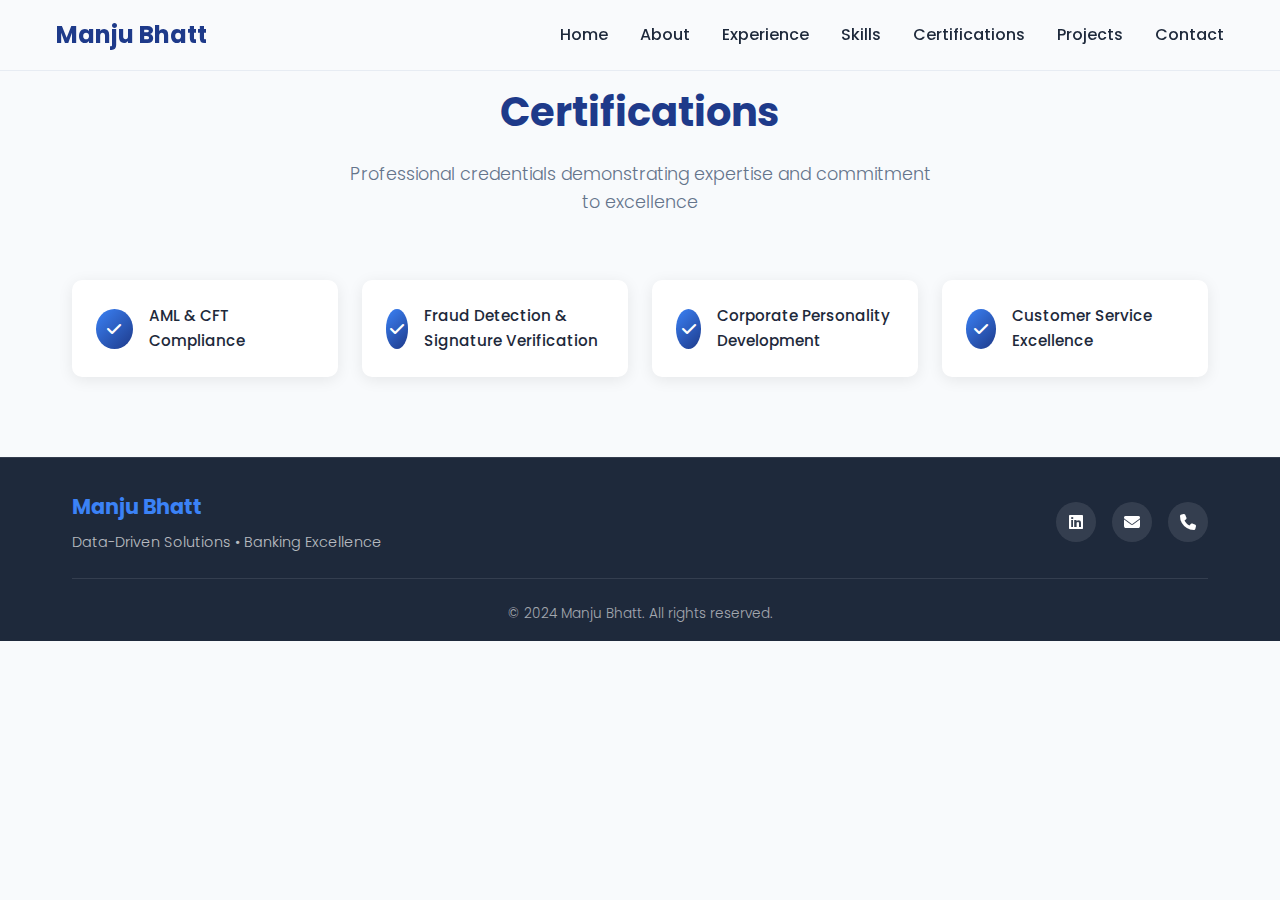
<file: certifications.html>
<!DOCTYPE html>
<html lang="en">
<head>
    <meta charset="UTF-8">
    <meta name="viewport" content="width=device-width, initial-scale=1.0, maximum-scale=1.0, user-scalable=no">
    <title>Certifications - Manju Bhatt</title>
    <link href="https://fonts.googleapis.com/css2?family=Poppins:wght@300;400;500;600;700;800&display=swap" rel="stylesheet">
    <link href="https://cdnjs.cloudflare.com/ajax/libs/font-awesome/6.4.0/css/all.min.css" rel="stylesheet">
    <link rel="stylesheet" href="styles.css">
</head>
<body>
    <!-- Navigation -->
    <nav class="navbar">
        <div class="nav-container">
            <div class="logo"><a href="index.html" style="text-decoration: none; color: inherit;">Manju Bhatt</a></div>
            <button class="mobile-menu-btn" onclick="toggleMobileMenu()">
                <i class="fas fa-bars"></i>
            </button>
            <ul class="nav-menu" id="navMenu">
                <li><a href="index.html" onclick="closeMobileMenu()">Home</a></li>
                <li><a href="about.html" onclick="closeMobileMenu()">About</a></li>
                <li><a href="experience.html" onclick="closeMobileMenu()">Experience</a></li>
                <li><a href="skills.html" onclick="closeMobileMenu()">Skills</a></li>
                <li><a href="certifications.html" onclick="closeMobileMenu()">Certifications</a></li>
                <li><a href="projects.html" onclick="closeMobileMenu()">Projects</a></li>
                <li><a href="contact.html" onclick="closeMobileMenu()">Contact</a></li>
            </ul>
        </div>
    </nav>

    <!-- Certifications Section -->
    <section id="certifications" class="certifications">
        <div class="container">
            <div class="section-header fade-in">
                <h2 class="section-title">Certifications</h2>
                <p class="section-subtitle">
                    Professional credentials demonstrating expertise and commitment to excellence
                </p>
            </div>
            <div class="cert-grid">
                <div class="cert-item fade-in">
                    <div class="cert-icon">
                        <i class="fas fa-check"></i>
                    </div>
                    <div class="cert-text">AML & CFT Compliance</div>
                </div>
                <div class="cert-item fade-in">
                    <div class="cert-icon">
                        <i class="fas fa-check"></i>
                    </div>
                    <div class="cert-text">Fraud Detection & Signature Verification</div>
                </div>
                <div class="cert-item fade-in">
                    <div class="cert-icon">
                        <i class="fas fa-check"></i>
                    </div>
                    <div class="cert-text">Corporate Personality Development</div>
                </div>
                <div class="cert-item fade-in">
                    <div class="cert-icon">
                        <i class="fas fa-check"></i>
                    </div>
                    <div class="cert-text">Customer Service Excellence</div>
                </div>
            </div>
        </div>
    </section>

    <!-- Footer -->
    <footer class="footer">
        <div class="container">
            <div class="footer-content">
                <div class="footer-left">
                    <div class="footer-logo">Manju Bhatt</div>
                    <p class="footer-tagline">Data-Driven Solutions • Banking Excellence</p>
                </div>
                <div class="footer-right">
                    <div class="footer-social">
                        <a href="#" class="social-link" aria-label="LinkedIn">
                            <i class="fab fa-linkedin"></i>
                        </a>
                        <a href="#" class="social-link" aria-label="Email">
                            <i class="fas fa-envelope"></i>
                        </a>
                        <a href="#" class="social-link" aria-label="Phone">
                            <i class="fas fa-phone"></i>
                        </a>
                    </div>
                </div>
            </div>
            <div class="footer-bottom">
                <p>&copy; 2024 Manju Bhatt. All rights reserved.</p>
            </div>
        </div>
    </footer>

    <script src="script.js"></script>
</body>
</html>
</file>
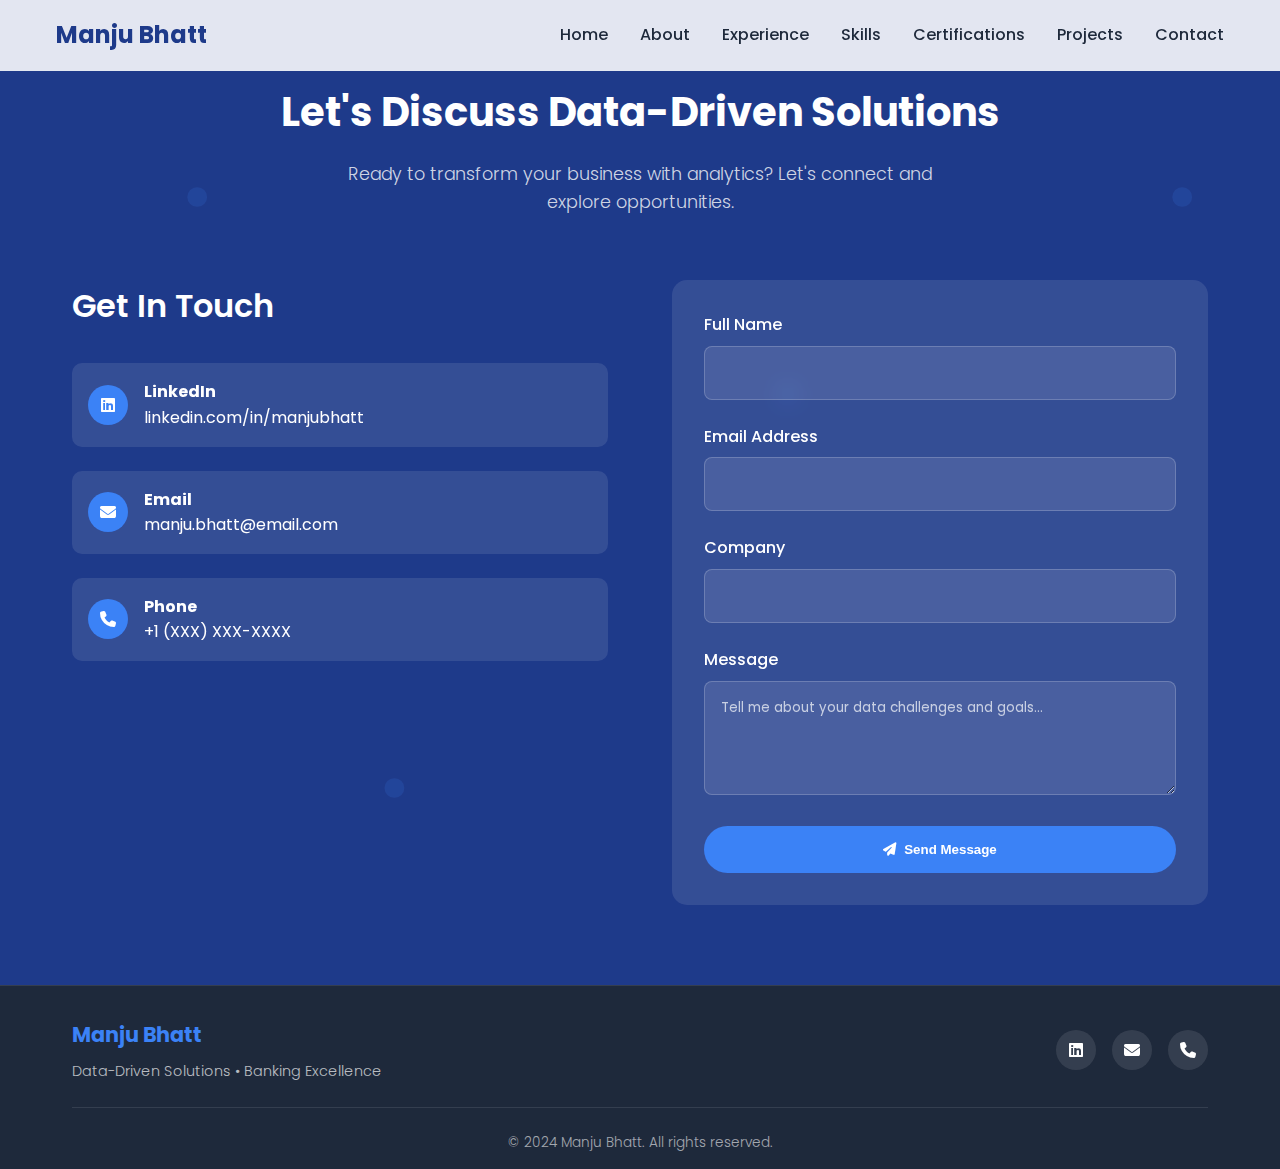
<file: contact.html>
<!DOCTYPE html>
<html lang="en">
<head>
    <meta charset="UTF-8">
    <meta name="viewport" content="width=device-width, initial-scale=1.0, maximum-scale=1.0, user-scalable=no">
    <title>Contact - Manju Bhatt</title>
    <link href="https://fonts.googleapis.com/css2?family=Poppins:wght@300;400;500;600;700;800&display=swap" rel="stylesheet">
    <link href="https://cdnjs.cloudflare.com/ajax/libs/font-awesome/6.4.0/css/all.min.css" rel="stylesheet">
    <link rel="stylesheet" href="styles.css">
</head>
<body>
    <!-- Navigation -->
    <nav class="navbar">
        <div class="nav-container">
            <div class="logo"><a href="index.html" style="text-decoration: none; color: inherit;">Manju Bhatt</a></div>
            <button class="mobile-menu-btn" onclick="toggleMobileMenu()">
                <i class="fas fa-bars"></i>
            </button>
            <ul class="nav-menu" id="navMenu">
                <li><a href="index.html" onclick="closeMobileMenu()">Home</a></li>
                <li><a href="about.html" onclick="closeMobileMenu()">About</a></li>
                <li><a href="experience.html" onclick="closeMobileMenu()">Experience</a></li>
                <li><a href="skills.html" onclick="closeMobileMenu()">Skills</a></li>
                <li><a href="certifications.html" onclick="closeMobileMenu()">Certifications</a></li>
                <li><a href="projects.html" onclick="closeMobileMenu()">Projects</a></li>
                <li><a href="contact.html" onclick="closeMobileMenu()">Contact</a></li>
            </ul>
        </div>
    </nav>

    <!-- Contact Section -->
    <section id="contact" class="contact">
        <div class="container">
            <div class="section-header fade-in">
                <h2 class="section-title" style="color: white;">Let's Discuss Data-Driven Solutions</h2>
                <p class="section-subtitle" style="color: rgba(255,255,255,0.8);">
                    Ready to transform your business with analytics? Let's connect and explore opportunities.
                </p>
            </div>
            <div class="contact-grid">
                <div class="contact-info slide-left">
                    <h3>Get In Touch</h3>
                    <div class="contact-item">
                        <div class="contact-icon">
                            <i class="fab fa-linkedin"></i>
                        </div>
                        <div>
                            <strong>LinkedIn</strong><br>
                            linkedin.com/in/manjubhatt
                        </div>
                    </div>
                    <div class="contact-item">
                        <div class="contact-icon">
                            <i class="fas fa-envelope"></i>
                        </div>
                        <div>
                            <strong>Email</strong><br>
                            manju.bhatt@email.com
                        </div>
                    </div>
                    <div class="contact-item">
                        <div class="contact-icon">
                            <i class="fas fa-phone"></i>
                        </div>
                        <div>
                            <strong>Phone</strong><br>
                            +1 (XXX) XXX-XXXX
                        </div>
                    </div>
                </div>
                <form class="contact-form slide-right" onsubmit="handleFormSubmit(event)">
                    <div class="form-group">
                        <label for="name">Full Name</label>
                        <input type="text" id="name" name="name" required>
                    </div>
                    <div class="form-group">
                        <label for="email">Email Address</label>
                        <input type="email" id="email" name="email" required>
                    </div>
                    <div class="form-group">
                        <label for="company">Company</label>
                        <input type="text" id="company" name="company">
                    </div>
                    <div class="form-group">
                        <label for="message">Message</label>
                        <textarea id="message" name="message" rows="4" placeholder="Tell me about your data challenges and goals..." required></textarea>
                    </div>
                    <button type="submit" class="submit-btn">
                        <i class="fas fa-paper-plane"></i>
                        Send Message
                    </button>
                </form>
            </div>
        </div>
    </section>

    <!-- Footer -->
    <footer class="footer">
        <div class="container">
            <div class="footer-content">
                <div class="footer-left">
                    <div class="footer-logo">Manju Bhatt</div>
                    <p class="footer-tagline">Data-Driven Solutions • Banking Excellence</p>
                </div>
                <div class="footer-right">
                    <div class="footer-social">
                        <a href="#" class="social-link" aria-label="LinkedIn">
                            <i class="fab fa-linkedin"></i>
                        </a>
                        <a href="#" class="social-link" aria-label="Email">
                            <i class="fas fa-envelope"></i>
                        </a>
                        <a href="#" class="social-link" aria-label="Phone">
                            <i class="fas fa-phone"></i>
                        </a>
                    </div>
                </div>
            </div>
            <div class="footer-bottom">
                <p>&copy; 2024 Manju Bhatt. All rights reserved.</p>
            </div>
        </div>
    </footer>

    <script src="script.js"></script>
</body>
</html>
</file>
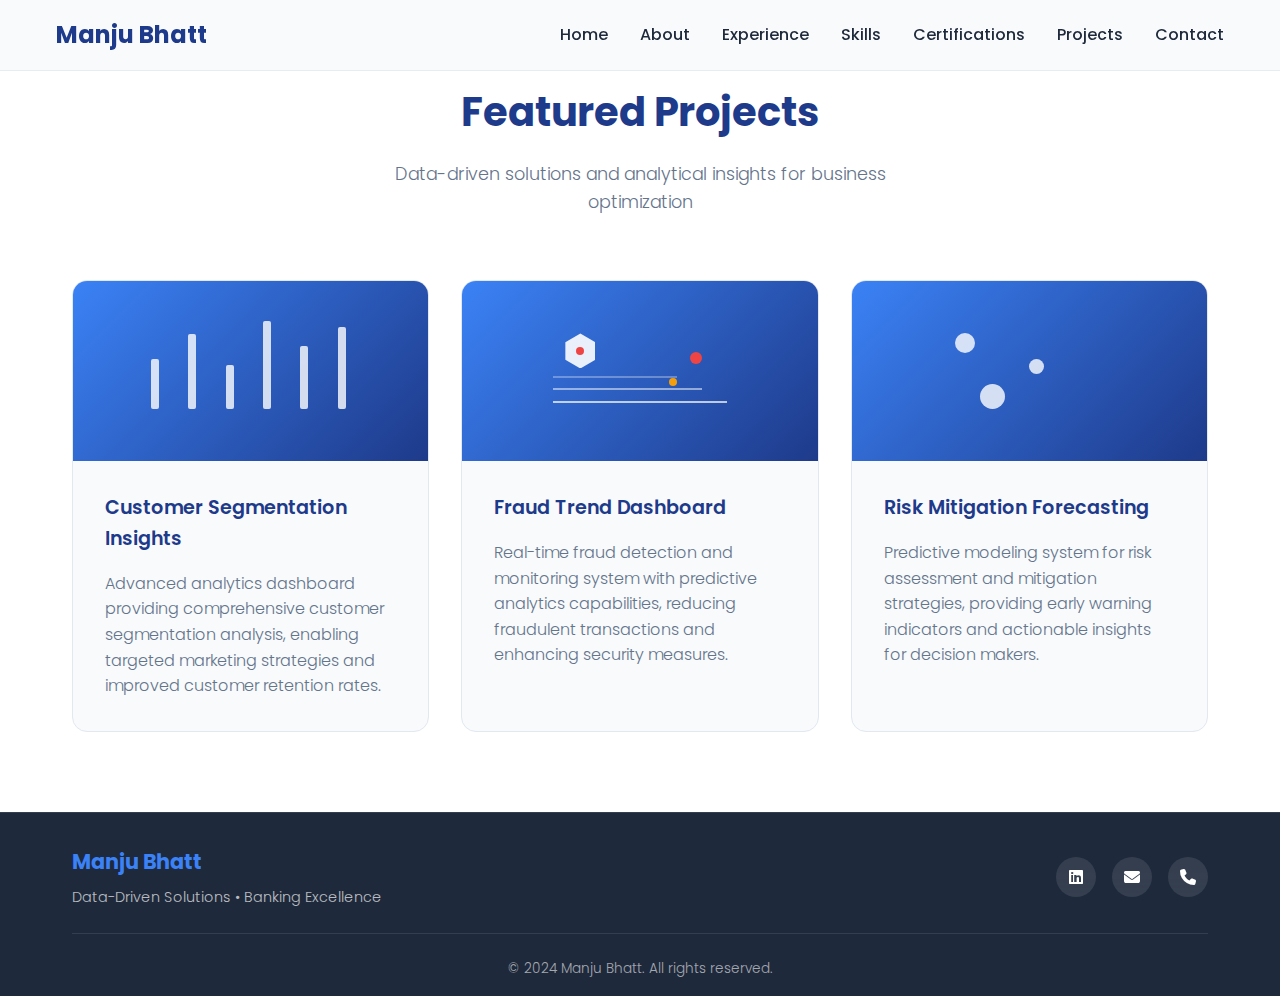
<file: projects.html>
<!DOCTYPE html>
<html lang="en">
<head>
    <meta charset="UTF-8">
    <meta name="viewport" content="width=device-width, initial-scale=1.0, maximum-scale=1.0, user-scalable=no">
    <title>Projects - Manju Bhatt</title>
    <link href="https://fonts.googleapis.com/css2?family=Poppins:wght@300;400;500;600;700;800&display=swap" rel="stylesheet">
    <link href="https://cdnjs.cloudflare.com/ajax/libs/font-awesome/6.4.0/css/all.min.css" rel="stylesheet">
    <link rel="stylesheet" href="styles.css">
</head>
<body>
    <!-- Navigation -->
    <nav class="navbar">
        <div class="nav-container">
            <div class="logo"><a href="index.html" style="text-decoration: none; color: inherit;">Manju Bhatt</a></div>
            <button class="mobile-menu-btn" onclick="toggleMobileMenu()">
                <i class="fas fa-bars"></i>
            </button>
            <ul class="nav-menu" id="navMenu">
                <li><a href="index.html" onclick="closeMobileMenu()">Home</a></li>
                <li><a href="about.html" onclick="closeMobileMenu()">About</a></li>
                <li><a href="experience.html" onclick="closeMobileMenu()">Experience</a></li>
                <li><a href="skills.html" onclick="closeMobileMenu()">Skills</a></li>
                <li><a href="certifications.html" onclick="closeMobileMenu()">Certifications</a></li>
                <li><a href="projects.html" onclick="closeMobileMenu()">Projects</a></li>
                <li><a href="contact.html" onclick="closeMobileMenu()">Contact</a></li>
            </ul>
        </div>
    </nav>

    <!-- Projects Section -->
    <section id="projects" class="projects">
        <div class="container">
            <div class="section-header fade-in">
                <h2 class="section-title">Featured Projects</h2>
                <p class="section-subtitle">
                    Data-driven solutions and analytical insights for business optimization
                </p>
            </div>
            <div class="projects-grid">
                <div class="project-card fade-in">
                    <div class="project-visual">
                        <div class="project-chart">
                            <div class="chart-element" style="left: 10%; bottom: 20%; width: 8px; height: 40%;"></div>
                            <div class="chart-element" style="left: 25%; bottom: 20%; width: 8px; height: 60%;"></div>
                            <div class="chart-element" style="left: 40%; bottom: 20%; width: 8px; height: 35%;"></div>
                            <div class="chart-element" style="left: 55%; bottom: 20%; width: 8px; height: 70%;"></div>
                            <div class="chart-element" style="left: 70%; bottom: 20%; width: 8px; height: 50%;"></div>
                            <div class="chart-element" style="left: 85%; bottom: 20%; width: 8px; height: 65%;"></div>
                        </div>
                    </div>
                    <div class="project-content">
                        <h3 class="project-title">Customer Segmentation Insights</h3>
                        <p class="project-description">
                            Advanced analytics dashboard providing comprehensive customer segmentation analysis, enabling targeted marketing strategies and improved customer retention rates.
                        </p>
                    </div>
                </div>
                <div class="project-card fade-in">
                    <div class="project-visual">
                        <div class="project-chart">
                            <!-- Security shield icon -->
                            <div style="position: absolute; top: 20%; left: 20%; width: 30px; height: 35px; background: rgba(255,255,255,0.9); clip-path: polygon(50% 0%, 0% 25%, 0% 75%, 50% 100%, 100% 75%, 100% 25%); display: flex; align-items: center; justify-content: center;">
                                <div style="width: 8px; height: 8px; background: #ef4444; border-radius: 50%;"></div>
                            </div>
                            <!-- Alert indicators -->
                            <div style="position: absolute; top: 35%; right: 25%; width: 12px; height: 12px; background: #ef4444; border-radius: 50%; animation: pulse 2s infinite;"></div>
                            <div style="position: absolute; top: 55%; right: 35%; width: 8px; height: 8px; background: #f59e0b; border-radius: 50%; animation: pulse 2s infinite 0.5s;"></div>
                            <!-- Monitoring lines -->
                            <div style="position: absolute; bottom: 25%; left: 15%; width: 70%; height: 2px; background: rgba(255,255,255,0.7);"></div>
                            <div style="position: absolute; bottom: 35%; left: 15%; width: 60%; height: 2px; background: rgba(255,255,255,0.5);"></div>
                            <div style="position: absolute; bottom: 45%; left: 15%; width: 50%; height: 2px; background: rgba(255,255,255,0.3);"></div>
                        </div>
                    </div>
                    <div class="project-content">
                        <h3 class="project-title">Fraud Trend Dashboard</h3>
                        <p class="project-description">
                            Real-time fraud detection and monitoring system with predictive analytics capabilities, reducing fraudulent transactions and enhancing security measures.
                        </p>
                    </div>
                </div>
                <div class="project-card fade-in">
                    <div class="project-visual">
                        <div class="project-chart">
                            <div class="chart-element" style="top: 20%; left: 20%; width: 20px; height: 20px; border-radius: 50%; background: rgba(255,255,255,0.8);"></div>
                            <div class="chart-element" style="top: 40%; left: 50%; width: 15px; height: 15px; border-radius: 50%; background: rgba(255,255,255,0.8);"></div>
                            <div class="chart-element" style="top: 60%; left: 30%; width: 25px; height: 25px; border-radius: 50%; background: rgba(255,255,255,0.8);"></div>
                        </div>
                    </div>
                    <div class="project-content">
                        <h3 class="project-title">Risk Mitigation Forecasting</h3>
                        <p class="project-description">
                            Predictive modeling system for risk assessment and mitigation strategies, providing early warning indicators and actionable insights for decision makers.
                        </p>
                    </div>
                </div>
            </div>
        </div>
    </section>

    <!-- Footer -->
    <footer class="footer">
        <div class="container">
            <div class="footer-content">
                <div class="footer-left">
                    <div class="footer-logo">Manju Bhatt</div>
                    <p class="footer-tagline">Data-Driven Solutions • Banking Excellence</p>
                </div>
                <div class="footer-right">
                    <div class="footer-social">
                        <a href="#" class="social-link" aria-label="LinkedIn">
                            <i class="fab fa-linkedin"></i>
                        </a>
                        <a href="#" class="social-link" aria-label="Email">
                            <i class="fas fa-envelope"></i>
                        </a>
                        <a href="#" class="social-link" aria-label="Phone">
                            <i class="fas fa-phone"></i>
                        </a>
                    </div>
                </div>
            </div>
            <div class="footer-bottom">
                <p>&copy; 2024 Manju Bhatt. All rights reserved.</p>
            </div>
        </div>
    </footer>

    <script src="script.js"></script>
</body>
</html>
</file>
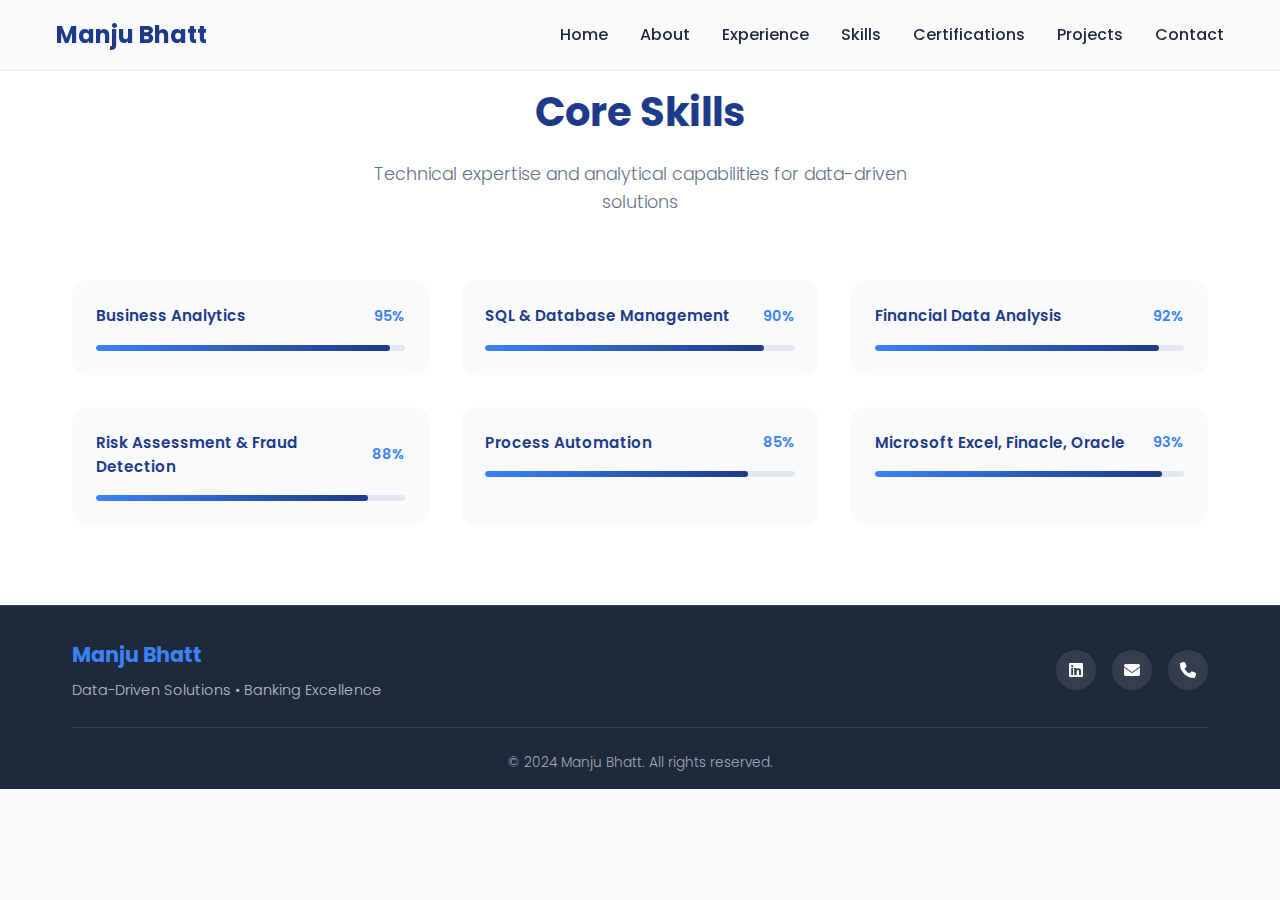
<file: skills.html>
<!DOCTYPE html>
<html lang="en">
<head>
    <meta charset="UTF-8">
    <meta name="viewport" content="width=device-width, initial-scale=1.0, maximum-scale=1.0, user-scalable=no">
    <title>Skills - Manju Bhatt</title>
    <link href="https://fonts.googleapis.com/css2?family=Poppins:wght@300;400;500;600;700;800&display=swap" rel="stylesheet">
    <link href="https://cdnjs.cloudflare.com/ajax/libs/font-awesome/6.4.0/css/all.min.css" rel="stylesheet">
    <link rel="stylesheet" href="styles.css">
</head>
<body>
    <!-- Navigation -->
    <nav class="navbar">
        <div class="nav-container">
            <div class="logo"><a href="index.html" style="text-decoration: none; color: inherit;">Manju Bhatt</a></div>
            <button class="mobile-menu-btn" onclick="toggleMobileMenu()">
                <i class="fas fa-bars"></i>
            </button>
            <ul class="nav-menu" id="navMenu">
                <li><a href="index.html" onclick="closeMobileMenu()">Home</a></li>
                <li><a href="about.html" onclick="closeMobileMenu()">About</a></li>
                <li><a href="experience.html" onclick="closeMobileMenu()">Experience</a></li>
                <li><a href="skills.html" onclick="closeMobileMenu()">Skills</a></li>
                <li><a href="certifications.html" onclick="closeMobileMenu()">Certifications</a></li>
                <li><a href="projects.html" onclick="closeMobileMenu()">Projects</a></li>
                <li><a href="contact.html" onclick="closeMobileMenu()">Contact</a></li>
            </ul>
        </div>
    </nav>

    <!-- Skills Section -->
    <section id="skills" class="skills">
        <div class="container">
            <div class="section-header fade-in">
                <h2 class="section-title">Core Skills</h2>
                <p class="section-subtitle">
                    Technical expertise and analytical capabilities for data-driven solutions
                </p>
            </div>
            <div class="skills-grid">
                <div class="skill-item fade-in">
                    <div class="skill-header">
                        <span class="skill-name">Business Analytics</span>
                        <span class="skill-percentage">95%</span>
                    </div>
                    <div class="skill-bar">
                        <div class="skill-progress" data-width="95%"></div>
                    </div>
                </div>
                <div class="skill-item fade-in">
                    <div class="skill-header">
                        <span class="skill-name">SQL & Database Management</span>
                        <span class="skill-percentage">90%</span>
                    </div>
                    <div class="skill-bar">
                        <div class="skill-progress" data-width="90%"></div>
                    </div>
                </div>
                <div class="skill-item fade-in">
                    <div class="skill-header">
                        <span class="skill-name">Financial Data Analysis</span>
                        <span class="skill-percentage">92%</span>
                    </div>
                    <div class="skill-bar">
                        <div class="skill-progress" data-width="92%"></div>
                    </div>
                </div>
                <div class="skill-item fade-in">
                    <div class="skill-header">
                        <span class="skill-name">Risk Assessment & Fraud Detection</span>
                        <span class="skill-percentage">88%</span>
                    </div>
                    <div class="skill-bar">
                        <div class="skill-progress" data-width="88%"></div>
                    </div>
                </div>
                <div class="skill-item fade-in">
                    <div class="skill-header">
                        <span class="skill-name">Process Automation</span>
                        <span class="skill-percentage">85%</span>
                    </div>
                    <div class="skill-bar">
                        <div class="skill-progress" data-width="85%"></div>
                    </div>
                </div>
                <div class="skill-item fade-in">
                    <div class="skill-header">
                        <span class="skill-name">Microsoft Excel, Finacle, Oracle</span>
                        <span class="skill-percentage">93%</span>
                    </div>
                    <div class="skill-bar">
                        <div class="skill-progress" data-width="93%"></div>
                    </div>
                </div>
            </div>
        </div>
    </section>

    <!-- Footer -->
    <footer class="footer">
        <div class="container">
            <div class="footer-content">
                <div class="footer-left">
                    <div class="footer-logo">Manju Bhatt</div>
                    <p class="footer-tagline">Data-Driven Solutions • Banking Excellence</p>
                </div>
                <div class="footer-right">
                    <div class="footer-social">
                        <a href="#" class="social-link" aria-label="LinkedIn">
                            <i class="fab fa-linkedin"></i>
                        </a>
                        <a href="#" class="social-link" aria-label="Email">
                            <i class="fas fa-envelope"></i>
                        </a>
                        <a href="#" class="social-link" aria-label="Phone">
                            <i class="fas fa-phone"></i>
                        </a>
                    </div>
                </div>
            </div>
            <div class="footer-bottom">
                <p>&copy; 2024 Manju Bhatt. All rights reserved.</p>
            </div>
        </div>
    </footer>

    <script src="script.js"></script>
</body>
</html>
</file>
<file: styles.css>
* {
    margin: 0;
    padding: 0;
    box-sizing: border-box;
}

*,
*::before,
*::after {
    box-sizing: border-box;
}

:root {
    --navy-blue: #1e3a8a;
    --royal-blue: #3b82f6;
    --light-blue: #93c5fd;
    --silver-white: #f8fafc;
    --silver-gray: #e2e8f0;
    --text-dark: #1e293b;
    --text-light: #64748b;
    --white: #ffffff;
}

body {
    font-family: 'Poppins', sans-serif;
    line-height: 1.6;
    color: var(--text-dark);
    background: var(--silver-white);
    overflow-x: hidden;
    width: 100%;
    max-width: 100vw;
    box-sizing: border-box;
}

html {
    overflow-x: hidden;
    max-width: 100vw;
}

/* Navigation */
.navbar {
    position: fixed;
    top: 0;
    width: 100%;
    background: rgba(248, 250, 252, 0.9);
    backdrop-filter: blur(15px);
    border-bottom: 1px solid rgba(226, 232, 240, 0.8);
    z-index: 1000;
    padding: 1rem 0;
    transition: all 0.3s ease;
}

.navbar.scrolled {
    background: rgba(248, 250, 252, 0.95);
    backdrop-filter: blur(20px);
    box-shadow: 0 4px 20px rgba(0, 0, 0, 0.08);
    border-bottom: 1px solid rgba(226, 232, 240, 0.9);
}

.nav-container {
    max-width: 1200px;
    margin: 0 auto;
    display: flex;
    justify-content: space-between;
    align-items: center;
    padding: 0 1rem;
    width: 100%;
    box-sizing: border-box;
}

.logo {
    font-size: 1.5rem;
    font-weight: 700;
    color: var(--navy-blue);
}

.nav-menu {
    display: flex;
    list-style: none;
    gap: 2rem;
}

.mobile-menu-btn {
    display: none;
    background: none;
    border: none;
    font-size: 1.5rem;
    color: var(--navy-blue);
    cursor: pointer;
}

.nav-menu a {
    color: var(--text-dark);
    text-decoration: none;
    font-weight: 500;
    transition: color 0.3s ease;
    position: relative;
}

.nav-menu a::after {
    content: '';
    position: absolute;
    bottom: -5px;
    left: 0;
    width: 0;
    height: 2px;
    background: var(--royal-blue);
    transition: width 0.3s ease;
}

.nav-menu a:hover {
    color: var(--royal-blue);
}

.nav-menu a:hover::after {
    width: 100%;
}

.nav-menu a.active {
    color: var(--royal-blue);
}

.nav-menu a.active::after {
    width: 100%;
}

/* Hero Section */
.hero {
    min-height: 80vh;
    display: flex;
    align-items: center;
    background: linear-gradient(135deg, var(--silver-white) 0%, #f1f5f9 100%);
    position: relative;
    overflow: hidden;
    padding-top: 140px;
}

.hero::before {
    content: '';
    position: absolute;
    top: 0;
    right: 0;
    width: 100%;
    height: 100%;
    background: 
        radial-gradient(ellipse at top right, rgba(147, 197, 253, 0.08) 0%, transparent 50%),
        url('data:image/svg+xml,<svg xmlns="http://www.w3.org/2000/svg" viewBox="0 0 100 100"><defs><pattern id="grid" width="8" height="8" patternUnits="userSpaceOnUse"><path d="M 8 0 L 0 0 0 8" fill="none" stroke="%23e2e8f0" stroke-width="0.3"/></pattern></defs><rect width="100" height="100" fill="url(%23grid)"/></svg>');
    opacity: 0.25;
}

.hero-container {
    max-width: 1200px;
    margin: 0 auto;
    padding: 0 2rem;
    display: grid;
    grid-template-columns: 1fr 1fr;
    gap: 4rem;
    align-items: center;
    position: relative;
    z-index: 2;
    width: 100%;
    box-sizing: border-box;
}

.hero-content {
    max-width: 620px;
    text-align: left;
    width: 100%;
}

.hero-content h1 {
    font-size: 2.6rem;
    font-weight: 700;
    line-height: 1.1;
    margin-bottom: 1.5rem;
    color: var(--navy-blue);
}

.hero-subtitle {
    font-size: 1.1rem;
    color: var(--text-light);
    margin-bottom: 2.5rem;
    font-weight: 400;
    line-height: 1.5;
    max-width: 500px;
}

.cta-group {
    display: flex;
    align-items: center;
    gap: 1rem;
    margin-bottom: 2rem;
}

.cta-primary {
    display: inline-flex;
    align-items: center;
    gap: 0.5rem;
    background: linear-gradient(135deg, var(--royal-blue), var(--navy-blue));
    color: white;
    padding: 1rem 2rem;
    border-radius: 50px;
    text-decoration: none;
    font-weight: 600;
    transition: all 0.3s ease;
    box-shadow: 0 4px 15px rgba(59, 130, 246, 0.25);
    position: relative;
    overflow: hidden;
}

.cta-primary::before {
    content: '';
    position: absolute;
    top: 0;
    left: -100%;
    width: 100%;
    height: 100%;
    background: linear-gradient(90deg, transparent, rgba(255, 255, 255, 0.2), transparent);
    transition: left 0.5s ease;
}

.cta-primary:hover::before {
    left: 100%;
}

.cta-primary:hover {
    transform: translateY(-2px);
    box-shadow: 0 8px 25px rgba(59, 130, 246, 0.35);
}

.cta-secondary {
    display: inline-flex;
    align-items: center;
    gap: 0.5rem;
    background: transparent;
    color: var(--navy-blue);
    padding: 1rem 2rem;
    border: 2px solid var(--navy-blue);
    border-radius: 50px;
    text-decoration: none;
    font-weight: 600;
    transition: all 0.3s ease;
}

.cta-secondary:hover {
    background: var(--navy-blue);
    color: white;
    transform: translateY(-2px);
}

.trust-caption {
    font-size: 0.85rem;
    color: var(--text-light);
    font-weight: 500;
    margin-bottom: 0.75rem;
}

.skill-badges {
    display: flex;
    align-items: center;
    justify-content: flex-start;
    gap: 1rem;
    font-size: 0.9rem;
    color: var(--navy-blue);
    font-weight: 600;
}

.skill-badges::before,
.skill-badges::after {
    content: '•';
    color: var(--royal-blue);
    font-weight: 400;
}

.analytics-montage {
    display: flex;
    flex-direction: column;
    gap: 1.5rem;
    padding-left: 2rem;
}

.main-chart-card {
    background: rgba(255, 255, 255, 0.25);
    backdrop-filter: blur(20px);
    border: 1px solid rgba(255, 255, 255, 0.3);
    border-radius: 20px;
    padding: 2rem;
    box-shadow: 0 8px 32px rgba(0, 0, 0, 0.1);
    opacity: 0;
    transform: translateY(30px);
    animation: fadeSlideUp 1s ease 0.5s forwards;
}

.chart-header {
    display: flex;
    justify-content: space-between;
    align-items: center;
    margin-bottom: 1.5rem;
}

.chart-title {
    font-size: 1rem;
    font-weight: 600;
    color: var(--navy-blue);
}

.chart-value {
    font-size: 1.5rem;
    font-weight: 700;
    color: var(--royal-blue);
}

.mini-chart {
    height: 80px;
    position: relative;
    display: flex;
    align-items: end;
    gap: 4px;
    padding: 0 1rem;
}

.chart-bar {
    background: linear-gradient(to top, var(--royal-blue), var(--light-blue));
    border-radius: 2px;
    flex: 1;
    min-height: 20px;
    opacity: 0;
    animation: chartGrow 0.8s ease forwards;
}

.chart-bar:nth-child(1) { height: 45%; animation-delay: 0.8s; }
.chart-bar:nth-child(2) { height: 70%; animation-delay: 0.9s; }
.chart-bar:nth-child(3) { height: 35%; animation-delay: 1.0s; }
.chart-bar:nth-child(4) { height: 85%; animation-delay: 1.1s; }
.chart-bar:nth-child(5) { height: 60%; animation-delay: 1.2s; }
.chart-bar:nth-child(6) { height: 90%; animation-delay: 1.3s; }

.kpi-tiles {
    display: grid;
    grid-template-columns: 1fr 1fr;
    gap: 1rem;
}

.kpi-tile {
    background: rgba(255, 255, 255, 0.2);
    backdrop-filter: blur(15px);
    border: 1px solid rgba(255, 255, 255, 0.25);
    border-radius: 15px;
    padding: 1.5rem;
    text-align: center;
    opacity: 0;
    transform: translateY(20px);
}

.kpi-tile:first-child {
    animation: fadeSlideUp 0.8s ease 0.7s forwards;
}

.kpi-tile:last-child {
    animation: fadeSlideUp 0.8s ease 0.9s forwards;
}

.kpi-number {
    font-size: 1.8rem;
    font-weight: 800;
    color: var(--navy-blue);
    margin-bottom: 0.25rem;
}

.kpi-label {
    font-size: 0.8rem;
    color: var(--text-light);
    font-weight: 500;
}

@keyframes fadeSlideUp {
    to {
        opacity: 1;
        transform: translateY(0);
    }
}

@keyframes chartGrow {
    from {
        opacity: 0;
        transform: scaleY(0);
    }
    to {
        opacity: 1;
        transform: scaleY(1);
    }
}

@keyframes pulse {
    0%, 100% {
        opacity: 1;
        transform: scale(1);
    }
    50% {
        opacity: 0.5;
        transform: scale(1.1);
    }
}

/* Section Styling */
section {
    padding: 5rem 0;
}

.container {
    max-width: 1200px;
    margin: 0 auto;
    padding: 0 2rem;
    width: 100%;
    box-sizing: border-box;
}

.section-header {
    text-align: center;
    margin-bottom: 4rem;
}

.section-title {
    font-size: 2.5rem;
    font-weight: 700;
    margin-bottom: 1rem;
    color: var(--navy-blue);
}

.section-subtitle {
    font-size: 1.1rem;
    color: var(--text-light);
    max-width: 600px;
    margin: 0 auto;
    font-weight: 300;
}

/* About Section */
.about {
    background: var(--white);
}

.about-grid {
    display: grid;
    grid-template-columns: 0.8fr 1.2fr;
    gap: 4rem;
    align-items: center;
}

.about-image {
    text-align: center;
}

.about-avatar {
    width: 160px;
    height: 160px;
    background: linear-gradient(135deg, var(--royal-blue), var(--navy-blue));
    border-radius: 50%;
    display: flex;
    align-items: center;
    justify-content: center;
    margin: 0 auto 2rem;
    color: white;
    font-size: 2.5rem;
    box-shadow: 0 15px 40px rgba(59, 130, 246, 0.2);
}

.tech-icons {
    display: flex;
    justify-content: center;
    gap: 1rem;
    margin-top: 2rem;
}

.tech-icon {
    width: 50px;
    height: 50px;
    background: var(--silver-gray);
    border-radius: 10px;
    display: flex;
    align-items: center;
    justify-content: center;
    font-size: 1.2rem;
    color: var(--royal-blue);
    transition: all 0.3s ease;
}

.tech-icon:hover {
    background: var(--royal-blue);
    color: white;
    transform: translateY(-3px);
}

.about-content h3 {
    font-size: 1.8rem;
    margin-bottom: 1.5rem;
    color: var(--navy-blue);
    font-weight: 600;
}

.about-text {
    font-size: 1rem;
    color: var(--text-light);
    line-height: 1.8;
    margin-bottom: 2rem;
    font-weight: 300;
}

.timeline {
    margin-top: 2rem;
}

.timeline-item {
    display: flex;
    align-items: center;
    margin-bottom: 1rem;
    padding: 1rem;
    background: var(--silver-white);
    border-radius: 10px;
    border-left: 4px solid var(--royal-blue);
}

.timeline-year {
    font-weight: 600;
    color: var(--navy-blue);
    min-width: 100px;
    font-size: 0.9rem;
}

.timeline-content {
    margin-left: 1rem;
}

.timeline-content strong {
    color: var(--navy-blue);
}

/* Experience Section */
.experience {
    background: var(--silver-white);
}

.experience-cards {
    display: grid;
    grid-template-columns: repeat(auto-fit, minmax(300px, 1fr));
    gap: 2rem;
    margin-bottom: 3rem;
    width: 100%;
}

.experience-card {
    background: var(--white);
    border-radius: 15px;
    padding: 2rem;
    box-shadow: 0 5px 20px rgba(0, 0, 0, 0.08);
    transition: all 0.3s ease;
    position: relative;
    border-top: 4px solid var(--royal-blue);
}

.experience-card:hover {
    transform: translateY(-5px);
    box-shadow: 0 15px 40px rgba(0, 0, 0, 0.12);
}

.experience-header {
    display: flex;
    align-items: center;
    margin-bottom: 1.5rem;
}

.experience-icon {
    width: 90px;
    height: 90px;
    background: var(--silver-gray);
    border-radius: 10px;
    display: flex;
    align-items: center;
    justify-content: center;
    color: white;
    font-size: 1.2rem;
    margin-right: 1rem;
}

.experience-title {
    font-size: 1.2rem;
    font-weight: 600;
    color: var(--navy-blue);
    margin-bottom: 0.3rem;
}

.experience-period {
    color: var(--text-light);
    font-size: 0.9rem;
    font-weight: 400;
}

.experience-description {
    color: var(--text-light);
    line-height: 1.6;
    margin-bottom: 1rem;
    font-weight: 300;
}

.experience-icons {
    display: flex;
    gap: 0.5rem;
}

.experience-icons i {
    color: var(--royal-blue);
    font-size: 1.1rem;
}

.kpi-section {
    margin-top: 3rem;
}

.kpi-grid {
    display: grid;
    grid-template-columns: repeat(auto-fit, minmax(200px, 1fr));
    gap: 2rem;
}

.kpi-card {
    background: var(--white);
    border-radius: 15px;
    padding: 2rem;
    text-align: center;
    box-shadow: 0 5px 20px rgba(0, 0, 0, 0.08);
    transition: all 0.3s ease;
}

.kpi-card:hover {
    transform: translateY(-3px);
    box-shadow: 0 10px 30px rgba(0, 0, 0, 0.12);
}

.kpi-number {
    font-size: 2.5rem;
    font-weight: 800;
    color: var(--royal-blue);
    margin-bottom: 0.5rem;
}

.kpi-label {
    color: var(--text-light);
    font-weight: 400;
    font-size: 0.9rem;
}

/* Skills Section */
.skills {
    background: var(--white);
}

.skills-grid {
    display: grid;
    grid-template-columns: repeat(auto-fit, minmax(280px, 1fr));
    gap: 2rem;
    width: 100%;
}

.skill-item {
    background: var(--silver-white);
    border-radius: 15px;
    padding: 1.5rem;
    transition: all 0.3s ease;
    width: 100%;
    box-sizing: border-box;
}

.skill-item:hover {
    background: var(--white);
    box-shadow: 0 10px 30px rgba(0, 0, 0, 0.1);
    transform: translateY(-3px);
}

.skill-header {
    display: flex;
    justify-content: space-between;
    align-items: center;
    margin-bottom: 1rem;
}

.skill-name {
    font-weight: 600;
    color: var(--navy-blue);
    font-size: 0.95rem;
}

.skill-percentage {
    font-weight: 600;
    color: var(--royal-blue);
    font-size: 0.9rem;
}

.skill-bar {
    width: 100%;
    height: 6px;
    background: var(--silver-gray);
    border-radius: 3px;
    overflow: hidden;
}

.skill-progress {
    height: 100%;
    background: linear-gradient(90deg, var(--royal-blue), var(--navy-blue));
    border-radius: 3px;
    transition: width 2s ease;
    width: 0;
}

/* Certifications Section */
.certifications {
    background: var(--silver-white);
}

.cert-grid {
    display: grid;
    grid-template-columns: repeat(auto-fit, minmax(250px, 1fr));
    gap: 1.5rem;
    width: 100%;
}

.cert-item {
    background: var(--white);
    border-radius: 10px;
    padding: 1.5rem;
    display: flex;
    align-items: center;
    box-shadow: 0 3px 15px rgba(0, 0, 0, 0.08);
    transition: all 0.3s ease;
    width: 100%;
    box-sizing: border-box;
}

.cert-item:hover {
    transform: translateY(-2px);
    box-shadow: 0 8px 25px rgba(0, 0, 0, 0.12);
}

.cert-icon {
    width: 40px;
    height: 40px;
    background: linear-gradient(135deg, var(--royal-blue), var(--navy-blue));
    border-radius: 50%;
    display: flex;
    align-items: center;
    justify-content: center;
    color: white;
    margin-right: 1rem;
    font-size: 1rem;
}

.cert-text {
    font-weight: 500;
    color: var(--text-dark);
    font-size: 0.95rem;
}

/* Projects Section */
.projects {
    background: var(--white);
}

.projects-grid {
    display: grid;
    grid-template-columns: repeat(auto-fit, minmax(300px, 1fr));
    gap: 2rem;
    width: 100%;
}

.project-card {
    background: var(--silver-white);
    border-radius: 15px;
    overflow: hidden;
    transition: all 0.3s ease;
    border: 1px solid var(--silver-gray);
    width: 100%;
    box-sizing: border-box;
}

.project-card:hover {
    transform: translateY(-5px);
    box-shadow: 0 20px 40px rgba(0, 0, 0, 0.15);
    border-color: var(--royal-blue);
}

.project-visual {
    height: 180px;
    background: linear-gradient(135deg, var(--royal-blue), var(--navy-blue));
    position: relative;
    display: flex;
    align-items: center;
    justify-content: center;
}

.project-chart {
    width: 70%;
    height: 70%;
    position: relative;
}

.chart-element {
    position: absolute;
    background: rgba(255, 255, 255, 0.8);
    border-radius: 2px;
}

.project-content {
    padding: 2rem;
}

.project-title {
    font-size: 1.2rem;
    font-weight: 600;
    color: var(--navy-blue);
    margin-bottom: 1rem;
}

.project-description {
    color: var(--text-light);
    line-height: 1.6;
    font-weight: 300;
}

/* Contact Section */
.contact {
    background: var(--navy-blue);
    color: white;
    position: relative;
}

.contact::before {
    content: '';
    position: absolute;
    top: 0;
    left: 0;
    width: 100%;
    height: 100%;
    background: url('data:image/svg+xml,<svg xmlns="http://www.w3.org/2000/svg" viewBox="0 0 100 100"><circle cx="20" cy="20" r="1" fill="%233b82f6" opacity="0.3"/><circle cx="80" cy="40" r="1" fill="%233b82f6" opacity="0.3"/><circle cx="40" cy="80" r="1" fill="%233b82f6" opacity="0.3"/></svg>');
    opacity: 0.5;
}

.contact-grid {
    display: grid;
    grid-template-columns: 1fr 1fr;
    gap: 4rem;
    align-items: start;
    position: relative;
    z-index: 2;
    width: 100%;
}

.contact-info h3 {
    font-size: 2rem;
    margin-bottom: 2rem;
    font-weight: 600;
}

.contact-item {
    display: flex;
    align-items: center;
    margin-bottom: 1.5rem;
    padding: 1rem;
    background: rgba(255, 255, 255, 0.1);
    border-radius: 10px;
    backdrop-filter: blur(10px);
    transition: all 0.3s ease;
}

.contact-item:hover {
    background: rgba(255, 255, 255, 0.15);
    transform: translateX(5px);
}

.contact-icon {
    width: 40px;
    height: 40px;
    background: var(--royal-blue);
    border-radius: 50%;
    display: flex;
    align-items: center;
    justify-content: center;
    margin-right: 1rem;
    font-size: 1rem;
}

.contact-form {
    background: rgba(255, 255, 255, 0.1);
    border-radius: 15px;
    padding: 2rem;
    backdrop-filter: blur(10px);
}

.form-group {
    margin-bottom: 1.5rem;
}

.form-group label {
    display: block;
    margin-bottom: 0.5rem;
    font-weight: 500;
}

.form-group input,
.form-group textarea {
    width: 100%;
    padding: 1rem;
    background: rgba(255, 255, 255, 0.1);
    border: 1px solid rgba(255, 255, 255, 0.2);
    border-radius: 8px;
    color: white;
    font-family: inherit;
    transition: all 0.3s ease;
}

.form-group input::placeholder,
.form-group textarea::placeholder {
    color: rgba(255, 255, 255, 0.7);
}

.form-group input:focus,
.form-group textarea:focus {
    outline: none;
    border-color: var(--royal-blue);
    background: rgba(255, 255, 255, 0.15);
}

.submit-btn {
    width: 100%;
    background: var(--royal-blue);
    color: white;
    padding: 1rem 2rem;
    border: none;
    border-radius: 50px;
    font-weight: 600;
    cursor: pointer;
    transition: all 0.3s ease;
    display: flex;
    align-items: center;
    justify-content: center;
    gap: 0.5rem;
}

.submit-btn:hover {
    background: var(--light-blue);
    transform: translateY(-2px);
}

/* Responsive Design */
@media (max-width: 1024px) {
    .hero-container {
        grid-template-columns: 1fr !important;
        gap: 3rem;
    }

    .hero-content {
        text-align: center;
        max-width: 100%;
    }

    .analytics-montage {
        padding-left: 0;
        order: 2;
    }

    .about-grid {
        grid-template-columns: 1fr !important;
        text-align: center;
        gap: 3rem;
    }

    .contact-grid {
        grid-template-columns: 1fr !important;
        gap: 3rem;
    }

    .cta-group {
        justify-content: center;
        flex-wrap: wrap;
        gap: 0.75rem;
    }

    .container {
        padding: 0 1rem;
    }

    .hero-container {
        padding: 0 1rem;
    }

    .experience-cards {
        grid-template-columns: 1fr !important;
    }

    .skills-grid {
        grid-template-columns: 1fr !important;
    }

    .cert-grid {
        grid-template-columns: repeat(2, 1fr) !important;
    }

    .projects-grid {
        grid-template-columns: 1fr !important;
    }

    .kpi-grid {
        grid-template-columns: repeat(3, 1fr) !important;
    }
}

@media screen and (max-width: 768px) {
    .nav-container {
        padding: 0 1rem;
        position: relative;
    }

    .mobile-menu-btn {
        display: block !important;
        z-index: 1001;
        position: relative;
    }

    .nav-menu {
        position: fixed;
        top: 0;
        left: -100%;
        width: 100vw;
        height: 100vh;
        background: rgba(248, 250, 252, 0.98);
        backdrop-filter: blur(20px);
        flex-direction: column;
        justify-content: center;
        align-items: center;
        padding: 2rem;
        gap: 2rem;
        transition: left 0.3s ease;
        z-index: 1000;
        box-sizing: border-box;
    }

    .nav-menu.active {
        left: 0;
    }

    .nav-menu li {
        width: 100%;
        text-align: center;
        max-width: 300px;
    }

    .nav-menu a {
        display: block;
        padding: 1.5rem 2rem;
        font-size: 1.2rem;
        border-radius: 10px;
        background: rgba(255, 255, 255, 0.1);
        margin: 0.5rem 0;
        transition: all 0.3s ease;
    }

    .nav-menu a:hover {
        background: var(--royal-blue);
        color: white;
        transform: translateY(-2px);
    }

    .hero {
        padding-top: 100px;
        min-height: auto;
        padding-bottom: 2rem;
    }

    .hero::before {
        opacity: 0.25;
    }

    .hero-container {
        display: flex;
        flex-direction: column;
        gap: 2rem;
        padding: 0 1rem;
        max-width: 100%;
        width: 100%;
        align-items: stretch;
    }

    .hero-content {
        display: flex;
        flex-direction: column;
        align-items: center;
        gap: 14px;
        width: 100%;
        text-align: center;
        order: 1;
    }

    .hero-content h1 {
        font-size: 1.95rem;
        line-height: 1.15;
        text-align: center;
        margin-bottom: 0;
        width: 100%;
    }

    .hero-subtitle {
        font-size: 1rem;
        text-align: center;
        margin-bottom: 0;
        width: 100%;
    }

    .cta-group {
        display: flex;
        flex-direction: column;
        align-items: center;
        gap: 14px;
        width: 100%;
        margin-bottom: 0;
    }

    .cta-primary {
        width: 90%;
        justify-content: center;
        padding: 1rem 2rem;
        font-size: 1rem;
        border-radius: 50px;
        display: flex;
        align-items: center;
    }

    .cta-secondary {
        width: auto;
        justify-content: center;
        padding: 0.875rem 1.5rem;
        font-size: 0.95rem;
        background: transparent;
        border: 2px solid var(--navy-blue);
        color: var(--navy-blue);
        display: flex;
        align-items: center;
    }

    .trust-caption {
        text-align: center;
        margin-bottom: 0;
        width: 100%;
        font-size: 0.85rem;
    }

    .skill-badges {
        justify-content: center;
        width: 100%;
        font-size: 0.9rem;
    }

    .analytics-montage {
        order: 2;
        padding-left: 0;
        width: 100%;
    }

    .section-title {
        font-size: 1.8rem;
    }

    .section-subtitle {
        font-size: 1rem;
        padding: 0 1rem;
    }

    .analytics-montage {
        gap: 1rem;
    }

    .main-chart-card {
        padding: 1.25rem;
    }

    .kpi-tiles {
        grid-template-columns: 1fr;
        gap: 0.75rem;
    }

    .kpi-tile {
        padding: 1rem;
    }

    section {
        padding: 2.5rem 0;
    }

    .container {
        padding: 0 0.75rem;
    }

    .hero-container {
        padding: 0 0.75rem;
    }

    .footer-content {
        flex-direction: column;
        gap: 1.5rem;
        text-align: center;
    }

    /* Experience section mobile fixes */
    .experience-cards {
        grid-template-columns: 1fr;
        gap: 1.5rem;
    }

    .experience-card {
        padding: 1.5rem;
    }

    .experience-header {
        flex-direction: column;
        text-align: center;
        gap: 1rem;
    }

    .experience-header > div:first-child {
        margin-right: 0;
    }

    .kpi-grid {
        grid-template-columns: 1fr;
        gap: 1rem;
    }

    .skills-grid, .projects-grid, .cert-grid, .contact-grid {
        grid-template-columns: 1fr;
    }

    .skills-grid {
        gap: 1rem;
    }

    .projects-grid {
        gap: 1.5rem;
    }

    .cert-grid {
        gap: 1rem;
    }

    .contact-grid {
        gap: 2rem;
    }

    .skill-item, .cert-item {
        padding: 1.25rem;
    }

    .contact-form {
        padding: 1.5rem;
    }
}

@media (max-width: 480px) {
    .hero-content h1 {
        font-size: 1.6rem;
    }

    .section-title {
        font-size: 1.6rem;
    }

    .container, .hero-container, .nav-container {
        padding: 0 0.5rem;
    }

    .cta-primary,
    .cta-secondary {
        max-width: 100%;
        padding: 0.75rem 1.25rem;
        width: auto;
    }

    .main-chart-card, .skill-item, .cert-item {
        padding: 1rem;
    }

    .experience-card, .contact-form {
        padding: 1.25rem;
    }

    .skills-grid, .cert-grid, .projects-grid, .contact-grid, .kpi-grid {
        grid-template-columns: 1fr !important;
    }

    .form-group input, .form-group textarea, .submit-btn {
        width: 100%;
    }
}

/* Scroll Animations */
.fade-in, .slide-left, .slide-right {
    opacity: 0;
    transition: all 0.8s ease;
}

.fade-in {
    transform: translateY(30px);
}

.slide-left {
    transform: translateX(-30px);
}

.slide-right {
    transform: translateX(30px);
}

.fade-in.visible, .slide-left.visible, .slide-right.visible {
    opacity: 1;
    transform: translate(0);
}

/* Footer */
.footer {
    background: var(--text-dark);
    color: white;
    padding: 2rem 0 1rem;
    border-top: 1px solid rgba(255, 255, 255, 0.1);
}

.footer-content {
    display: flex;
    justify-content: space-between;
    align-items: center;
    margin-bottom: 1.5rem;
}

.footer-logo {
    font-size: 1.3rem;
    font-weight: 700;
    color: var(--royal-blue);
    margin-bottom: 0.5rem;
}

.footer-tagline {
    color: rgba(255, 255, 255, 0.7);
    font-size: 0.9rem;
    font-weight: 300;
}

.footer-social {
    display: flex;
    gap: 1rem;
}

.social-link {
    width: 40px;
    height: 40px;
    background: rgba(255, 255, 255, 0.1);
    border-radius: 50%;
    display: flex;
    align-items: center;
    justify-content: center;
    color: white;
    text-decoration: none;
    transition: all 0.3s ease;
    backdrop-filter: blur(10px);
}

.social-link:hover {
    background: var(--royal-blue);
    transform: translateY(-2px);
}

.footer-bottom {
    text-align: center;
    padding-top: 1.5rem;
    border-top: 1px solid rgba(255, 255, 255, 0.1);
}

.footer-bottom p {
    color: rgba(255, 255, 255, 0.6);
    font-size: 0.85rem;
    font-weight: 300;
}
</file>
